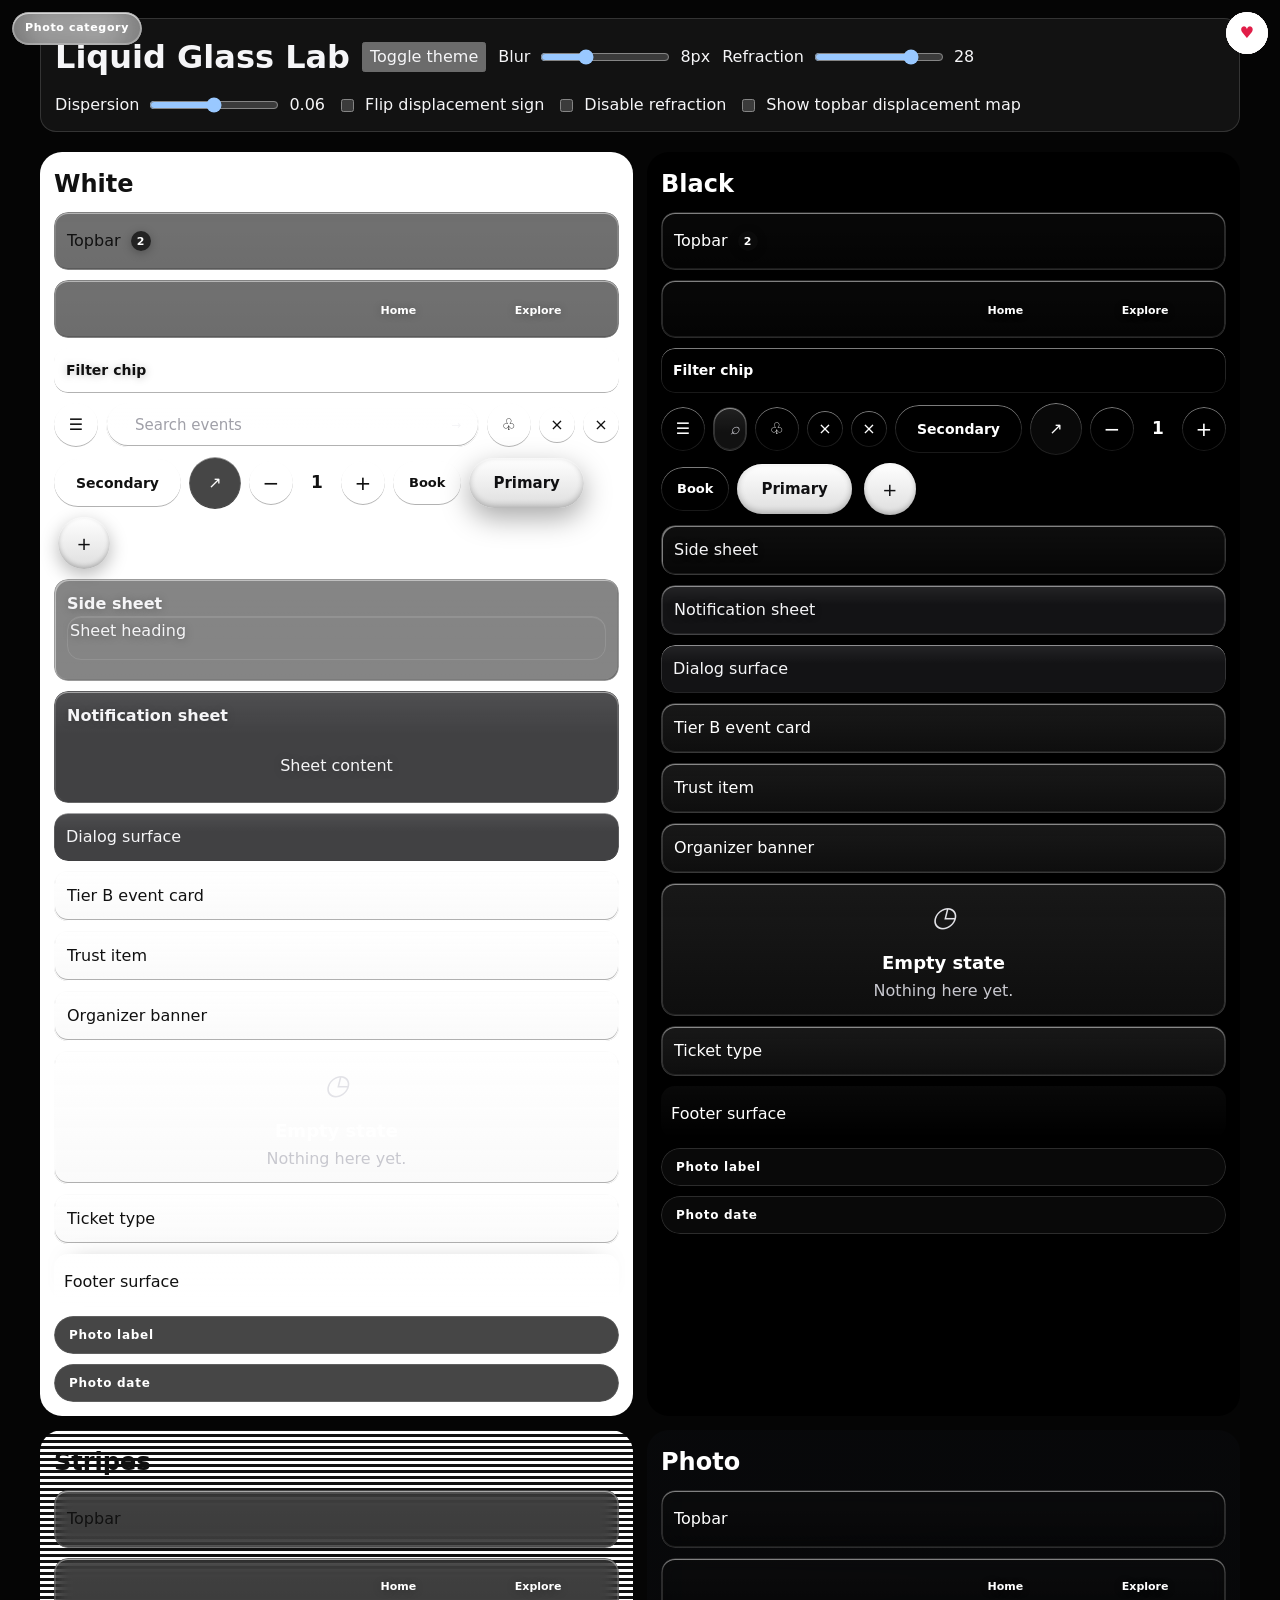
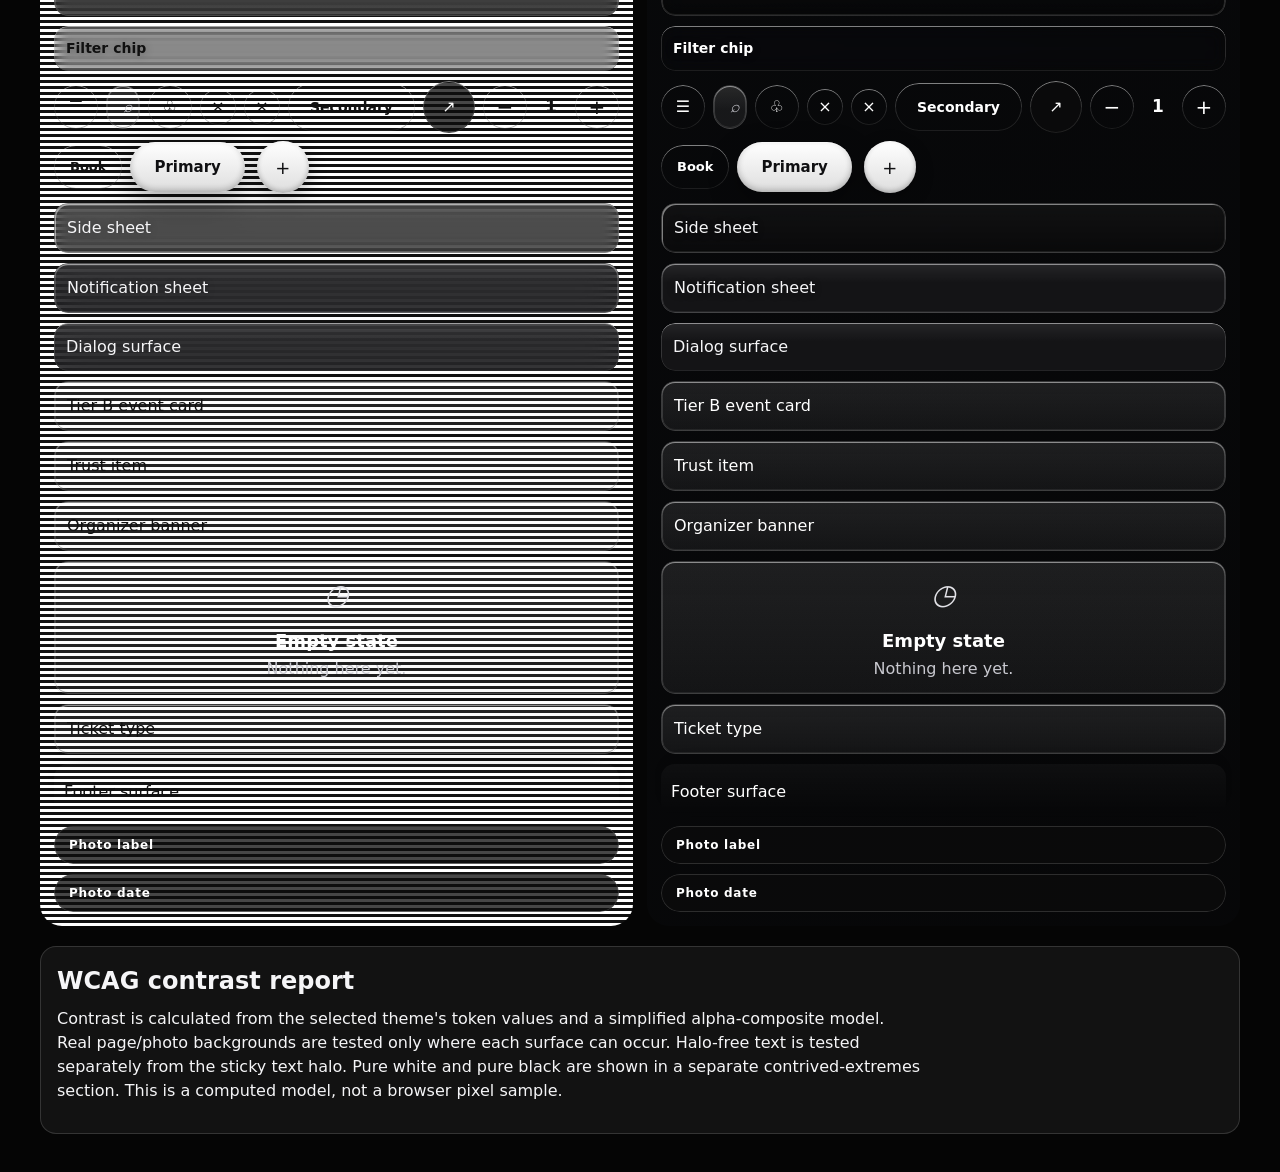
<file: glass-lab.html>
<!doctype html>
<html lang="en">
<head>
<meta charset="utf-8"><meta name="viewport" content="width=device-width,initial-scale=1">
<meta name="theme-color" content="#050505" id="themeColorMeta"><meta name="color-scheme" content="dark" id="colorSchemeMeta">
<title>Liquid Glass Lab</title>
<link rel="stylesheet" href="styles.css"><link rel="stylesheet" href="liquid-glass.css">
<style>
body{padding:18px}.lab-tools,.grid,.report-wrap,.map-wrap{max-width:1200px;margin:0 auto 20px}.lab-tools{display:flex;gap:12px;align-items:center;flex-wrap:wrap;padding:14px;border:1px solid var(--hairline);border-radius:16px;background:var(--glass-fill-b)}.lab-tools label{display:flex;gap:8px;align-items:center}.lab-tools input[type=range]{width:130px}.grid{display:grid;grid-template-columns:repeat(2,minmax(0,1fr));gap:14px}.backdrop{min-width:0;min-height:650px;padding:14px;border-radius:22px;display:flex;flex-direction:column;gap:10px;overflow:hidden}.white{background:#fff;color:#111}.black{background:#000;color:#fff}.stripes{background:repeating-linear-gradient(0deg,#fff 0 3px,#111 3px 6px);color:#111}.photo{background-image:linear-gradient(135deg,rgba(20,24,34,.18),rgba(20,24,34,.1)),url('https://images.unsplash.com/photo-1519608487953-e999c86e7455?auto=format&fit=crop&w=1100&q=85');background-position:center;background-size:cover;color:#fff}.sample{padding:12px;border-radius:14px}.row{display:flex;gap:8px;flex-wrap:wrap;align-items:center}.backdrop .topbar,.backdrop .mobile-nav{position:relative;inset:auto;top:auto;bottom:auto;left:auto;right:auto;margin:0;width:100%;height:auto;min-height:58px;z-index:1}.backdrop .mobile-nav{display:flex}.backdrop .side-menu,.backdrop .notification-panel{position:relative;inset:auto;display:block;visibility:visible;opacity:1;transform:none;width:100%;height:auto;max-height:none;z-index:1}.backdrop .glass-dialog{display:block;position:relative;inset:auto;width:100%;max-width:none;max-height:none;margin:0}.backdrop .site-footer{margin:0;padding:16px 10px 12px;min-height:50px}.backdrop .event-card,.backdrop .trust-item,.backdrop .organizer-banner,.backdrop .empty-state,.backdrop .ticket-type{padding:12px}.backdrop .search-box{height:44px}.backdrop .notification-count{position:static}.backdrop .mobile-nav:not(.has-lens) .nav-lens{display:block;opacity:.65;left:8px;top:6px;width:calc(50% - 10px);height:calc(100% - 12px)}.backdrop .mobile-nav:not(.has-lens) .mobile-nav-link.active{background:transparent;box-shadow:none}.backdrop .side-menu-heading,.backdrop .notification-panel-heading,.backdrop .notification-panel-content,.backdrop .dialog-content,.backdrop .message-dialog-inner,.backdrop .event-card-content,.backdrop .footer-inner{background:transparent}.backdrop .event-image-wrap,.backdrop .featured-event,.backdrop .dialog-image{min-height:42px}.sample-title{font-size:.7rem;text-transform:uppercase;letter-spacing:.08em;opacity:.8}.report-wrap,.map-wrap{padding:16px;border:1px solid var(--hairline);border-radius:16px;background:var(--glass-fill-b)}.report-wrap p{margin:8px 0 14px;max-width:85ch}.report-table-wrap{overflow:auto;max-height:680px}.table{width:100%;border-collapse:collapse;font-size:12px}.table td,.table th{border:1px solid #888;padding:7px;text-align:left;white-space:nowrap}.table th{background:#222;color:#fff}.pass{color:#16834b;font-weight:700}.fail{color:#d22;font-weight:700}.report-summary{margin:10px 0;font-weight:700}.map-wrap[hidden]{display:none}.map-preview{display:block;max-width:100%;height:auto;image-rendering:pixelated;border:1px solid var(--hairline);background:repeating-conic-gradient(#ddd 0 25%,#888 0 50%) 0/12px 12px}.muted{color:var(--text-muted)}@media(max-width:650px){.grid{grid-template-columns:1fr}.backdrop{min-height:0}.lab-tools{align-items:flex-start;flex-direction:column}}@media(prefers-reduced-motion:reduce){.ambient{animation:none}}
</style>
<script src="liquid-glass.js" defer></script>
</head>
<body>
<header class="lab-tools"><h1>Liquid Glass Lab</h1>
<button id="theme" type="button">Toggle theme</button>
<label>Blur <input id="blur" type="range" min="0" max="24" step="1" value="8"><output id="blurValue">8px</output></label>
<label>Refraction <input id="refraction" type="range" min="0" max="36" step="1" value="28"><output id="refractionValue">28</output></label>
<label>Dispersion <input id="disp" type="range" min="0" max=".12" step=".005" value=".06"><output id="dispValue">0.06</output></label>
<label><input id="flip" type="checkbox"> Flip displacement sign</label>
<label><input id="off" type="checkbox"> Disable refraction</label>
<label><input id="showMap" type="checkbox"> Show topbar displacement map</label>
</header>
<section class="map-wrap" id="mapWrap" hidden><h2>Topbar displacement map</h2><p class="muted">R and G encode the horizontal and vertical displacement direction. Neutral interior pixels are (128,128).</p><img class="map-preview" id="mapPreview" alt="Generated topbar displacement map"></section>
<main class="grid">
<section class="backdrop white" data-backdrop="white"><h2>White</h2>
<div class="topbar sample">Topbar <span class="notification-count">2</span></div><nav class="mobile-nav sample" aria-label="Sample dock"><span class="nav-lens" aria-hidden="true"></span><button class="mobile-nav-link active" type="button"><i class="fa-solid fa-house"></i><span>Home</span></button><button class="mobile-nav-link" type="button"><i class="fa-regular fa-compass"></i><span>Explore</span></button></nav>
<div class="filter-chip sample">Filter chip</div><div class="toast sample">Toast message</div><div class="row"><button class="menu-button" type="button" aria-label="Menu">☰</button><form class="search-box"><i class="fa-solid fa-magnifying-glass"></i><input aria-label="Search" placeholder="Search events"><button type="button" aria-label="Submit search">→</button></form><button class="icon-button" type="button" aria-label="Notifications">♧</button><button class="menu-close" type="button" aria-label="Close">×</button><button class="notification-close" type="button" aria-label="Close notifications">×</button></div>
<div class="row"><button class="secondary-button" type="button">Secondary</button><button class="round-arrow" type="button" aria-label="Open">↗</button><div class="quantity-control"><button type="button">−</button><output>1</output><button type="button">+</button></div><button class="card-book" type="button">Book</button><button class="primary-button" type="button">Primary</button><button class="mobile-add" type="button" aria-label="Add">+</button><button class="save-event saved" type="button" aria-label="Saved">♥</button></div>
<aside class="side-menu sample"><strong>Side sheet</strong><div class="side-menu-heading">Sheet heading</div></aside><aside class="notification-panel sample"><strong>Notification sheet</strong><div class="notification-panel-content">Sheet content</div></aside><div class="glass-dialog sample">Dialog surface</div>
<article class="event-card sample">Tier B event card</article><div class="trust-item sample">Trust item</div><div class="organizer-banner sample">Organizer banner</div><div class="empty-state sample"><i>◷</i><h3>Empty state</h3><p>Nothing here yet.</p></div><div class="ticket-type sample">Ticket type</div><footer class="site-footer sample">Footer surface</footer>
<div class="featured-label">Photo label</div><div class="featured-date">Photo date</div><div class="event-category">Photo category</div>
</section>
<section class="backdrop black" data-backdrop="black"><h2>Black</h2>
<div class="topbar sample">Topbar <span class="notification-count">2</span></div><nav class="mobile-nav sample" aria-label="Sample dock"><span class="nav-lens" aria-hidden="true"></span><button class="mobile-nav-link active" type="button"><i class="fa-solid fa-house"></i><span>Home</span></button><button class="mobile-nav-link" type="button"><i class="fa-regular fa-compass"></i><span>Explore</span></button></nav><div class="filter-chip sample">Filter chip</div><div class="toast sample">Toast message</div>
<div class="row"><button class="menu-button" type="button" aria-label="Menu">☰</button><form class="search-box"><i>⌕</i><input aria-label="Search" placeholder="Search events"><button type="button">→</button></form><button class="icon-button" type="button" aria-label="Notifications">♧</button><button class="menu-close" type="button">×</button><button class="notification-close" type="button">×</button><button class="secondary-button" type="button">Secondary</button><button class="round-arrow" type="button">↗</button><div class="quantity-control"><button type="button">−</button><output>1</output><button type="button">+</button></div><button class="card-book" type="button">Book</button><button class="primary-button" type="button">Primary</button><button class="mobile-add" type="button">+</button><button class="save-event saved" type="button">♥</button></div>
<aside class="side-menu sample">Side sheet</aside><aside class="notification-panel sample">Notification sheet</aside><div class="glass-dialog sample">Dialog surface</div><article class="event-card sample">Tier B event card</article><div class="trust-item sample">Trust item</div><div class="organizer-banner sample">Organizer banner</div><div class="empty-state sample"><i>◷</i><h3>Empty state</h3><p>Nothing here yet.</p></div><div class="ticket-type sample">Ticket type</div><footer class="site-footer sample">Footer surface</footer><div class="featured-label">Photo label</div><div class="featured-date">Photo date</div><div class="event-category">Photo category</div>
</section>
<section class="backdrop stripes" data-backdrop="stripes"><h2>Stripes</h2>
<div class="topbar sample">Topbar</div><nav class="mobile-nav sample"><span class="nav-lens" aria-hidden="true"></span><button class="mobile-nav-link active" type="button">Home</button><button class="mobile-nav-link" type="button">Explore</button></nav><div class="filter-chip sample">Filter chip</div><div class="toast sample">Toast message</div>
<div class="row"><button class="menu-button" type="button">☰</button><form class="search-box"><i>⌕</i><input aria-label="Search" placeholder="Search events"><button type="button">→</button></form><button class="icon-button" type="button">♧</button><button class="menu-close" type="button">×</button><button class="notification-close" type="button">×</button><button class="secondary-button" type="button">Secondary</button><button class="round-arrow" type="button">↗</button><div class="quantity-control"><button type="button">−</button><output>1</output><button type="button">+</button></div><button class="card-book" type="button">Book</button><button class="primary-button" type="button">Primary</button><button class="mobile-add" type="button">+</button><button class="save-event saved" type="button">♥</button></div>
<aside class="side-menu sample">Side sheet</aside><aside class="notification-panel sample">Notification sheet</aside><div class="glass-dialog sample">Dialog surface</div><article class="event-card sample">Tier B event card</article><div class="trust-item sample">Trust item</div><div class="organizer-banner sample">Organizer banner</div><div class="empty-state sample"><i>◷</i><h3>Empty state</h3><p>Nothing here yet.</p></div><div class="ticket-type sample">Ticket type</div><footer class="site-footer sample">Footer surface</footer><div class="featured-label">Photo label</div><div class="featured-date">Photo date</div><div class="event-category">Photo category</div>
</section>
<section class="backdrop photo" data-backdrop="photo"><h2>Photo</h2>
<div class="topbar sample">Topbar</div><nav class="mobile-nav sample"><span class="nav-lens" aria-hidden="true"></span><button class="mobile-nav-link active" type="button">Home</button><button class="mobile-nav-link" type="button">Explore</button></nav><div class="filter-chip sample">Filter chip</div><div class="toast sample">Toast message</div>
<div class="row"><button class="menu-button" type="button">☰</button><form class="search-box"><i>⌕</i><input aria-label="Search" placeholder="Search events"><button type="button">→</button></form><button class="icon-button" type="button">♧</button><button class="menu-close" type="button">×</button><button class="notification-close" type="button">×</button><button class="secondary-button" type="button">Secondary</button><button class="round-arrow" type="button">↗</button><div class="quantity-control"><button type="button">−</button><output>1</output><button type="button">+</button></div><button class="card-book" type="button">Book</button><button class="primary-button" type="button">Primary</button><button class="mobile-add" type="button">+</button><button class="save-event saved" type="button">♥</button></div>
<aside class="side-menu sample">Side sheet</aside><aside class="notification-panel sample">Notification sheet</aside><div class="glass-dialog sample">Dialog surface</div><article class="event-card sample">Tier B event card</article><div class="trust-item sample">Trust item</div><div class="organizer-banner sample">Organizer banner</div><div class="empty-state sample"><i>◷</i><h3>Empty state</h3><p>Nothing here yet.</p></div><div class="ticket-type sample">Ticket type</div><footer class="site-footer sample">Footer surface</footer><div class="featured-label">Photo label</div><div class="featured-date">Photo date</div><div class="event-category">Photo category</div>
</section>
</main>
<section class="report-wrap"><h2>WCAG contrast report</h2><p>Contrast is calculated from the selected theme's token values and a simplified alpha-composite model. Real page/photo backgrounds are tested only where each surface can occur. Halo-free text is tested separately from the sticky text halo. Pure white and pure black are shown in a separate contrived-extremes section. This is a computed model, not a browser pixel sample.</p><div id="report" aria-live="polite"></div></section>
<script>
(()=>{'use strict';
const root=document.documentElement,themeButton=document.querySelector('#theme');
const general=['--text','--text-muted','--text-quiet','--text-soft','--text-strong'];
const pageSamples={
dark:[['page base','#050505'],['ambient blue-grey','#20242c'],['ambient pale glow','#252525'],['ambient mid-grey','#17191d']],
light:[['page base','#eceef2'],['pale blue-grey','#cdd4e5'],['pale warm','#ece7e1'],['mid-grey','#d9dade'],['deepest ambient','#d5d7dd']]
};
const photos=[['photo dark sample','#20242c'],['photo bright sample','#e8c18b']];
const surfaces=[
{name:'Header',selector:'.topbar',fill:'--glass-fill-a',floor:true,backs:'sticky',tokens:general},
{name:'Category chip',selector:'.filter-chip',fill:'--glass-fill-a',floor:true,backs:'sticky',tokens:general},
{name:'Dock',selector:'.mobile-nav',fill:'--glass-fill-a',floor:true,backs:'sticky',tokens:general},
{name:'Toast',selector:'.toast',fill:'--glass-fill-a',backs:'page',tokens:general},
{name:'Side sheet',selector:'.side-menu',fill:'--glass-fill-sheet',backs:'page',tokens:general},
{name:'Notification sheet',selector:'.notification-panel',fill:'--glass-fill-sheet',backs:'page',tokens:general},
{name:'Dialog',selector:'.glass-dialog',fill:'--glass-fill-sheet',backs:'page',tokens:general},
{name:'Event card',selector:'.event-card',fill:'--glass-fill-b',backs:'page',tokens:general},
{name:'Trust item',selector:'.trust-item',fill:'--glass-fill-b',backs:'page',tokens:general},
{name:'Organizer banner',selector:'.organizer-banner',fill:'--glass-fill-b',backs:'page',tokens:general},
{name:'Empty state',selector:'.empty-state',fill:'--glass-fill-b',backs:'page',tokens:general},
{name:'Ticket type',selector:'.ticket-type',fill:'--glass-fill-b',backs:'page',tokens:general},
{name:'Footer',selector:'.site-footer',fill:'--glass-fill-b',backs:'page',tokens:general},
{name:'Image label',selector:'.featured-label',fill:'--badge-bg',badge:true,backs:'photo',tokens:['--badge-ink']},
{name:'Image date',selector:'.featured-date',fill:'--badge-bg',badge:true,backs:'photo',tokens:['--badge-ink']},
{name:'Image category',selector:'.event-category',fill:'--badge-bg',badge:true,backs:'photo',tokens:['--badge-ink']},
{name:'Saved heart',selector:'.save-event.saved',fill:'--saved-bg',backs:'photo',tokens:['--saved-ink']},
{name:'Search field text',selector:'.search-box',fill:'--glass-fill-c',backs:'page',tokens:['--text','--text-muted','--text-quiet']},
{name:'Search submit',selector:'.search-box button',fill:'--glass-fill-b',backs:'page',tokens:['--control-ink']},
{name:'Menu control',selector:'.menu-button',fill:'--glass-fill-c',backs:'page',tokens:['--text','--text-strong']},
{name:'Icon control',selector:'.icon-button',fill:'--glass-fill-c',backs:'page',tokens:['--text','--text-strong']},
{name:'Close control',selector:'.menu-close',fill:'--glass-fill-c',backs:'page',tokens:['--text','--text-strong']},
{name:'Notification close',selector:'.notification-close',fill:'--glass-fill-c',backs:'page',tokens:['--text','--text-strong']},
{name:'Secondary button',selector:'.secondary-button',fill:'--glass-fill-c',backs:'page',tokens:['--text','--text-strong']},
{name:'Round arrow',selector:'.round-arrow',fill:'--badge-bg',badge:true,backs:'photo',tokens:['--badge-ink']},
{name:'Quantity control',selector:'.quantity-control button',fill:'--glass-fill-c',backs:'page',tokens:['--text','--text-strong']},
{name:'Card action',selector:'.card-book',fill:'--glass-fill-c',backs:'page',tokens:['--text','--text-strong']},
{name:'Dock lens',selector:'.nav-lens',fill:'--glass-fill-c',backs:'page',tokens:['--text','--text-strong']},
{name:'Primary button',selector:'.primary-button',button:true,backs:'page',tokens:['--btn-primary-ink']},
{name:'Mobile add',selector:'.mobile-add',button:true,backs:'page',tokens:['--btn-primary-ink']},
{name:'Hero gradient start',selector:'.hero h1 span',gradient:'--text-grad-start',backs:'page',tokens:['--text-grad-start']},
{name:'Hero gradient end',selector:'.hero h1 span',gradient:'--text-grad-end',backs:'page',tokens:['--text-grad-end']}
];
function parse(v){const m=v.match(/rgba?\(([^)]+)\)/i);if(m){const a=m[1].split(/[\s,\/]+/).filter(Boolean).map(Number);return[a[0],a[1],a[2],a[3]??1]}const h=v.trim().replace('#','');if(h.length===3)return h.split('').map(x=>parseInt(x+x,16)).concat(1);if(h.length===6)return[parseInt(h.slice(0,2),16),parseInt(h.slice(2,4),16),parseInt(h.slice(4,6),16),1];return[0,0,0,1]}
function over(front,back){return[0,1,2].map(i=>front[i]*front[3]+back[i]*(1-front[3])).concat(1)}
function lum(c){const v=c.slice(0,3).map(x=>{x/=255;return x<=.04045?x/12.92:Math.pow((x+.055)/1.055,2.4)});return .2126*v[0]+.7152*v[1]+.0722*v[2]}
function contrast(a,b){const x=lum(a),y=lum(b);return(Math.max(x,y)+.05)/(Math.min(x,y)+.05)}
function variable(name){return getComputedStyle(root).getPropertyValue(name).trim()}
function surfaceVariable(surface,token){const el=document.querySelector(surface.selector);return el?getComputedStyle(el).getPropertyValue(token).trim():variable(token)}
function cell(row,value,tag='td',cls=''){const el=document.createElement(tag);el.textContent=value;if(cls)el.className=cls;row.append(el)}
function rgb(c){return'('+c.slice(0,3).map(x=>Math.round(x)).join(', ')+')'}
function pageBase(){return parse(variable('--page-bg'))}
function pageBackdropSamples(theme){return pageSamples[theme].map(([name,color])=>({name,color:parse(color)}))}
function fillFor(surface,theme){if(surface.button){return(theme==='light'?['#292929','#111111']:['#ffffff','#dedede']).map(parse)}if(surface.gradient)return[parse(variable(surface.gradient))];return[parse(variable(surface.fill))]}
function report(){
const hadTheme=root.hasAttribute('data-theme'),oldTheme=root.getAttribute('data-theme'),hadPreference=root.hasAttribute('data-theme-preference'),oldPreference=root.getAttribute('data-theme-preference'),host=document.querySelector('#report'),rows=[],extremes=[];let failures=0,lowest=Infinity;
for(const theme of ['dark','light']){
root.dataset.theme=theme;
for(const surface of surfaces){
if(!document.querySelector(surface.selector))continue;
const bases=surface.backs==='sticky'?[...pageBackdropSamples(theme),...photos.map(([name,color])=>({name,color:parse(color)}))]:surface.backs==='photo'?photos:pageBackdropSamples(theme);
for(const base of bases){
const fills=fillFor(surface,theme);
for(let fi=0;fi<fills.length;fi++){
const fill=fills[fi],floor=surface.floor?parse(variable('--glass-floor')):[0,0,0,0];
const composite=surface.gradient?base.color:surface.badge?over(fill,base.color):surface.floor?over(floor,over(fill,base.color)):over(fill,base.color);
for(const token of surface.tokens){
const fg=parse(surfaceVariable(surface,token)),ratio=contrast(fg,composite),threshold=token==='--text-grad-start'||token==='--text-grad-end'||token==='--saved-ink'?3:4.5,pass=ratio>=threshold;
if(!pass)failures++;lowest=Math.min(lowest,ratio)
rows.push([theme,surface.name,base.name,token,ratio.toFixed(2)+':1',rgb(composite),surface.floor?surfaceVariable(surface,'--text-halo')+' (decorative; not credited)':'none',pass?'PASS':'FAIL',pass?'pass':'fail']);
if(surface.floor){const scrolled=over(parse(variable('--glass-floor-scrolled')),over(fill,base.color)),scrolledRatio=contrast(fg,scrolled),scrolledPass=scrolledRatio>=threshold;if(!scrolledPass)failures++;lowest=Math.min(lowest,scrolledRatio);rows.push([theme,surface.name,base.name+' · scrolled floor',token,scrolledRatio.toFixed(2)+':1',rgb(scrolled),surfaceVariable(surface,'--text-halo')+' (decorative; not credited)',scrolledPass?'PASS':'FAIL',scrolledPass?'pass':'fail'])}
}
}
}
}
const extBase=[['contrived pure white',[255,255,255,1]],['contrived pure black',[0,0,0,1]]];
for(const [name,color] of extBase){for(const surface of surfaces){if(!document.querySelector(surface.selector))continue;const fills=fillFor(surface,theme);const fill=fills[0];const composite=surface.gradient?color:surface.badge?over(fill,color):surface.floor?over(parse(variable('--glass-floor')),over(fill,color)):over(fill,color);const token=surface.tokens[0];extremes.push([theme,surface.name,name,token,contrast(parse(variable(token)),composite).toFixed(2)+':1',rgb(composite)])}}
}
if(hadTheme)root.setAttribute('data-theme',oldTheme);else root.removeAttribute('data-theme');if(hadPreference)root.setAttribute('data-theme-preference',oldPreference);else root.removeAttribute('data-theme-preference');host.replaceChildren();
const summary=document.createElement('p');summary.className='report-summary';summary.textContent='Computed realistic combinations below their target: '+failures+' · Lowest reported halo-free ratio: '+(Number.isFinite(lowest)?lowest.toFixed(2):'—')+':1. Text-shadow halos are listed but never credited toward WCAG contrast. Page samples are modeled ambient regions; photo samples are representative dark and bright values, not measured photo pixels.';host.append(summary);
function table(title,records,heads){const h=document.createElement('h3');h.textContent=title;host.append(h);const wrap=document.createElement('div');wrap.className='report-table-wrap';const t=document.createElement('table');t.className='table';const thead=document.createElement('thead'),hr=document.createElement('tr');heads.forEach(x=>cell(hr,x,'th'));thead.append(hr);t.append(thead);const body=document.createElement('tbody');records.forEach(values=>{const tr=document.createElement('tr');values.forEach((v,i)=>cell(tr,v,'td',i===7?values[8]||'': ''));body.append(tr)});t.append(body);wrap.append(t);host.append(wrap)}
table('Realistic backdrops — final composite and halo-free text',rows,['Theme','Surface','Backdrop sample','Text token','Contrast','Final composite RGB','Halo treatment','Result','Status']);
table('Contrived extremes — not realistic page conditions',extremes,['Theme','Surface','Extreme backdrop','Text token','Contrast','Final composite RGB']);
}
themeButton.addEventListener('click',()=>{root.dataset.theme=root.dataset.theme==='light'?'dark':'light';root.dataset.themePreference=root.dataset.theme;document.querySelector('#themeColorMeta').content=root.dataset.theme==='light'?'#eceef2':'#050505';document.querySelector('#colorSchemeMeta').content=root.dataset.theme;report()});
const refraction=document.querySelector('#refraction'),disp=document.querySelector('#disp'),off=document.querySelector('#off'),flip=document.querySelector('#flip');
function updateRefraction(){root.style.setProperty('--lg-refraction',off.checked?'0':refraction.value);document.querySelector('#refractionValue').value=refraction.value;window.dispatchEvent(new Event('lg:refraction-update'))}
refraction.addEventListener('input',()=>{document.querySelector('#refractionValue').value=refraction.value;if(!off.checked)root.style.setProperty('--lg-refraction',refraction.value);window.dispatchEvent(new Event('lg:refraction-update'))});
disp.addEventListener('input',()=>{root.style.setProperty('--lg-dispersion',disp.value);document.querySelector('#dispValue').value=disp.value;window.dispatchEvent(new Event('lg:refraction-update'))});
const blur=document.querySelector('#blur');blur.addEventListener('input',()=>{root.style.setProperty('--blur-a',blur.value+'px');root.style.setProperty('--blur-sheet',Math.min(24,Math.max(14,Number(blur.value)))+'px');document.querySelector('#blurValue').value=blur.value+'px'});
off.addEventListener('change',updateRefraction);flip.addEventListener('change',()=>{root.style.setProperty('--lg-flip',flip.checked?'-1':'1');window.dispatchEvent(new Event('lg:refraction-update'))});
const mapWrap=document.querySelector('#mapWrap'),mapPreview=document.querySelector('#mapPreview'),showMap=document.querySelector('#showMap');
function syncMap(){const topbar=document.querySelector('.backdrop .topbar'),uri=topbar?.dataset.lgMap;if(uri&&showMap.checked){mapPreview.src=uri;mapWrap.hidden=false}else if(!showMap.checked)mapWrap.hidden=true}
showMap.addEventListener('change',syncMap);new MutationObserver(syncMap).observe(document.body,{subtree:true,attributes:true,attributeFilter:['data-lg-map']});
root.style.setProperty('--lg-refraction',refraction.value);root.style.setProperty('--lg-dispersion',disp.value);root.style.setProperty('--lg-flip','1');report();
})();
</script>
</body></html>
</file>
<file: styles.css>
/* =========================================================
   Events & Tickets: layout + components
   The glass MATERIAL (blur, rims, highlights) lives in liquid-glass.css.
   This file only handles structure, type, spacing and responsiveness.
   ========================================================= */

/* ---------- Layout tokens ---------- */
:root{
  --ink:var(--text); --muted:var(--text-muted); --quiet:var(--text-quiet);
  --content:1200px;
  --gutter:clamp(14px,4vw,32px);
  --safe-top:env(safe-area-inset-top,0px);
  --safe-bottom:env(safe-area-inset-bottom,0px);
  --bar-top:calc(10px + var(--safe-top));
  --bar-h:clamp(58px,8vw,68px);
  --dock-h:68px;
  --r-xl:30px; --r-lg:24px; --r-md:18px;
  --ease:cubic-bezier(.22,1,.36,1);
  --spring:cubic-bezier(.34,1.56,.64,1);
  --font-body:'DM Sans',system-ui,-apple-system,'Segoe UI',Roboto,sans-serif;
  --font-head:'Manrope','DM Sans',system-ui,-apple-system,'Segoe UI',sans-serif;
}
@media (min-width:1500px){:root{--content:1320px}}

/* ---------- Base ---------- */
*,*::before,*::after{box-sizing:border-box}
html{scroll-behavior:smooth;scroll-padding-top:calc(var(--bar-top) + var(--bar-h) + 76px);-webkit-text-size-adjust:100%}
body{margin:0;min-height:100vh;min-height:100dvh;overflow-x:hidden;background:var(--page-bg);color:var(--ink);font-family:var(--font-body);font-size:1rem;line-height:1.5;-webkit-font-smoothing:antialiased;text-rendering:optimizeLegibility}
button,a,input{font:inherit;color:inherit}
button{cursor:pointer;-webkit-tap-highlight-color:transparent;touch-action:manipulation}
a{text-decoration:none}
h1,h2,h3,p{margin:0}
img{max-width:100%}
button:disabled{opacity:.4;cursor:not-allowed}
:focus-visible{outline:2px solid var(--focus-ring);outline-offset:3px}
.hidden{display:none}

/* Everything that wears the glass material needs to be a positioned box
   (the rim and highlight are pseudo-elements). Specific rules below
   override this with sticky/fixed/absolute where needed. */
.topbar,.mobile-nav,.filter-chip,.side-menu,.notification-panel,.glass-dialog,.toast,
.event-card,.trust-item,.organizer-banner,.empty-state,.ticket-type,
.search-box,.menu-button,.icon-button,.menu-close,.notification-close,
.secondary-button,.round-arrow,.quantity-control button,.card-book{position:relative}

/* ---------- Ambient light (what the glass refracts) ---------- */
.ambient{position:fixed;inset:0;z-index:-1;overflow:hidden;pointer-events:none}


/* ---------- Header ---------- */
.topbar{position:sticky;top:var(--bar-top);z-index:40;width:min(var(--content),calc(100% - var(--gutter)*2));height:var(--bar-h);margin:var(--bar-top) auto 0;padding:0 10px;display:flex;align-items:center;gap:10px;border-radius:999px}
.menu-button,.icon-button{width:44px;height:44px;flex:0 0 44px;display:grid;place-items:center;border:0;border-radius:50%;background:transparent;padding:0}
.menu-lines{display:flex;flex-direction:column;gap:5px;width:18px}
.menu-lines i{display:block;height:2px;border-radius:2px;background:currentColor}
.menu-lines i:nth-child(2){width:13px}.menu-lines i:nth-child(3){width:16px}
.search-box{flex:1;min-width:0;max-width:640px;height:44px;margin-inline:auto;padding:0 5px 0 16px;display:flex;align-items:center;gap:10px;border-radius:999px;color:var(--muted)}
.search-icon{font-size:.8125rem}
.search-box input{flex:1;min-width:0;width:100%;border:0;outline:0;background:transparent;color:var(--ink);font-size:.9375rem}
.search-box input::placeholder{color:var(--text-quiet);opacity:1}
.search-box input::-webkit-search-cancel-button{cursor:pointer}
.search-box:focus-within{outline:2px solid var(--rim-mid);outline-offset:2px}
.search-box kbd{padding:2px 8px;border:1px solid var(--rim-mid);border-radius:7px;color:var(--text-muted);font:.75rem var(--font-body)}
.search-box button{width:34px;height:34px;flex:0 0 34px;display:grid;place-items:center;border:0;border-radius:50%;background:var(--glass-fill-b);color:var(--control-ink);font-size:.75rem}
.top-actions{display:flex;align-items:center;gap:6px}
.notification-count{position:absolute;top:-2px;right:-2px;min-width:20px;height:20px;padding:0 6px;display:inline-flex;align-items:center;justify-content:center;border-radius:999px;background:var(--badge-bg);color:var(--badge-ink);font-size:.6875rem;font-weight:800;line-height:1;font-variant-numeric:tabular-nums;box-shadow:0 2px 10px var(--shadow-contact);pointer-events:none}
.notification-count:is(:empty){display:none}

/* ---------- Category chips (sticky, scrolls sideways when tight) ---------- */
.category-strip{position:sticky;top:calc(var(--bar-top) + var(--bar-h) + 10px);z-index:39;width:min(var(--content),calc(100% - var(--gutter)*2));margin:10px auto 0;pointer-events:none}
.filter-row{pointer-events:auto;display:flex;gap:8px;width:fit-content;max-width:100%;margin-inline:auto;padding:6px 4px 12px;overflow-x:auto;scrollbar-width:none;overscroll-behavior-x:contain;-webkit-overflow-scrolling:touch}
.filter-row::-webkit-scrollbar{display:none}
.filter-chip{flex:0 0 auto;display:inline-flex;align-items:center;gap:8px;min-height:42px;padding:0 18px;border:0;border-radius:999px;background:transparent;font-size:.875rem;font-weight:600;white-space:nowrap}
.filter-chip i{font-size:.8125rem}

/* ---------- Side menu, notifications, scrim ---------- */
.side-menu,.notification-panel{position:fixed;z-index:52;top:calc(var(--bar-top) + var(--bar-h) + 10px);max-height:calc(100dvh - var(--bar-top) - var(--bar-h) - 24px - var(--safe-bottom));overflow:auto;overscroll-behavior:contain;padding:16px;border-radius:var(--r-xl);opacity:0;visibility:hidden;pointer-events:none;transform:translateY(-10px) scale(.94);transition:transform .5s var(--spring),opacity .25s ease,visibility .25s}
.side-menu{left:max(var(--gutter),calc((100% - var(--content))/2));width:min(340px,calc(100vw - var(--gutter)*2));transform-origin:top left}
.notification-panel{right:max(var(--gutter),calc((100% - var(--content))/2));width:min(360px,calc(100vw - var(--gutter)*2));transform-origin:top right}
.side-menu.open,.notification-panel.open{opacity:1;visibility:visible;pointer-events:auto;transform:none}
.side-menu-heading{display:flex;align-items:center;gap:12px;padding:2px 2px 16px;margin-bottom:8px;border-bottom:1px solid var(--hairline)}
.side-menu-heading>div{flex:1;display:flex;flex-direction:column;gap:2px;min-width:0}
.side-menu-heading strong{font-size:.9375rem}
.side-menu-heading small{color:var(--muted);font-size:.75rem}
.menu-heading-mark{width:42px;height:42px;display:grid;place-items:center;border-radius:14px;background:var(--hairline)}
.menu-close,.notification-close{width:36px;height:36px;flex:0 0 36px;display:grid;place-items:center;padding:0;border:0;border-radius:50%;background:transparent}
.menu-label{display:block;margin:14px 10px 6px;color:var(--quiet);font-size:.75rem;font-weight:700;letter-spacing:.08em}
.menu-label-spaced{margin-top:22px}
.side-menu>button:not(.menu-close){width:100%;min-height:48px;display:flex;align-items:center;gap:14px;padding:0 12px;border:0;border-radius:16px;background:transparent;text-align:left;font-size:.9375rem;transition:background .25s,transform .4s var(--spring)}
.side-menu>button:not(.menu-close)>i:first-child{width:20px;text-align:center;color:var(--text-soft)}
.side-menu>button:not(.menu-close):hover{background:var(--glass-fill-a)}
.side-menu>button:not(.menu-close):active{transform:scale(.97)}
.menu-bottom-note{margin-top:16px;padding:14px 10px 2px;border-top:1px solid var(--hairline);color:var(--quiet);font-size:.75rem}
.menu-scrim{position:fixed;inset:0;z-index:50;border:0;padding:0;background:var(--backdrop);-webkit-backdrop-filter:blur(5px);backdrop-filter:blur(5px);opacity:0;visibility:hidden;pointer-events:none;transition:opacity .3s,visibility .3s}
.menu-scrim.visible{opacity:1;visibility:visible;pointer-events:auto}
.notification-panel-heading{display:flex;align-items:center;justify-content:space-between;gap:10px;padding-bottom:14px;border-bottom:1px solid var(--hairline)}
.notification-panel-heading>div{display:flex;flex-direction:column;gap:6px}
.notification-panel-heading strong{font:700 1.125rem var(--font-head)}
.notification-panel-content{display:flex;align-items:center;flex-direction:column;gap:6px;padding:26px 8px 12px;text-align:center}
.notification-panel-icon{width:50px;height:50px;display:grid;place-items:center;border-radius:50%;background:var(--hairline);font-size:1.0625rem;margin-bottom:6px}
.notification-panel-content p{font-weight:700;font-size:.9375rem}
.notification-panel-content small{max-width:260px;color:var(--muted);font-size:.8125rem;line-height:1.6}
.eyebrow{display:inline-flex;align-items:center;gap:9px;color:var(--muted);font-size:.75rem;font-weight:700;letter-spacing:.12em}
.live-dot{width:7px;height:7px;flex:0 0 7px;border-radius:50%;background:var(--text-strong);box-shadow:0 0 0 4px var(--glass-fill-a),0 0 14px var(--rim-mid)}

/* ---------- Page ---------- */
.page-shell{width:min(var(--content),calc(100% - var(--gutter)*2));margin:0 auto;padding:clamp(16px,4vw,40px) 0 calc(var(--dock-h) + 64px + var(--safe-bottom))}
.hero{display:grid;grid-template-columns:minmax(0,1.05fr) minmax(0,.95fr);align-items:center;gap:clamp(28px,5vw,72px);padding:clamp(16px,4vw,48px) 0 clamp(32px,5vw,56px)}
.hero h1{margin:20px 0 18px;font:700 clamp(2.5rem,7.2vw,4.5rem)/1.04 var(--font-head);letter-spacing:-.045em;text-wrap:balance}
.hero h1 span{color:var(--text-soft)}
.hero-copy>p{max-width:30em;color:var(--muted);font-size:clamp(1rem,2.4vw,1.125rem);line-height:1.7}

.primary-button{position:relative;display:inline-flex;align-items:center;justify-content:center;gap:12px;min-height:50px;padding:0 24px;border:0;border-radius:999px;background:var(--btn-primary-bg);color:var(--btn-primary-ink);font-size:.9375rem;font-weight:700;box-shadow:inset 0 1px 0 var(--bevel-hi),inset 0 -2px 6px var(--glow-inner),0 10px 28px var(--shadow-ambient);transition:transform .45s var(--spring),box-shadow .3s}
.primary-button:hover{transform:translateY(-2px);box-shadow:inset 0 1px 0 var(--bevel-hi),inset 0 -2px 6px var(--glow-inner),0 16px 36px var(--shadow-ambient)}
.primary-button:active{transform:scale(.97)}
.primary-button i{font-size:.75rem}
.hero-button{margin-top:30px}
.secondary-button{display:inline-flex;align-items:center;justify-content:center;gap:10px;min-height:48px;padding:0 22px;border:0;border-radius:999px;background:transparent;font-size:.875rem;font-weight:700;white-space:nowrap}
.text-button{padding:12px 4px;border:0;background:transparent;color:var(--muted);font-size:.875rem;font-weight:600;white-space:nowrap;transition:color .2s}
.text-button:hover{color:var(--text-strong)}

/* Featured event */
.featured-event{position:relative;isolation:isolate;min-height:clamp(320px,50vw,440px);display:flex;flex-direction:column;justify-content:space-between;overflow:hidden;padding:clamp(14px,2.4vw,22px);border-radius:var(--r-xl);background:#111;box-shadow:0 30px 70px var(--shadow-ambient);transition:transform .6s var(--spring)}
.featured-event:hover{transform:translateY(-4px)}
.featured-image{position:absolute;inset:0;z-index:-2;background:url('https://images.unsplash.com/photo-1459749411175-04bf5292ceea?auto=format&fit=crop&w=1400&q=85') center/cover;transition:transform 1s var(--ease)}
.featured-event:hover .featured-image{transform:scale(1.05)}
.featured-event::before{content:"";position:absolute;inset:0;z-index:-1;background:linear-gradient(180deg,var(--backdrop),rgba(0,0,0,0) 38%,var(--scrim))}
.featured-glass{display:flex;align-items:center;justify-content:space-between;gap:10px;flex-wrap:wrap}
.featured-label,.featured-date{display:inline-flex;align-items:center;padding:9px 14px;border-radius:999px;color:#fff;font-size:.75rem;font-weight:700;letter-spacing:.06em}
.featured-bottom{display:flex;align-items:flex-end;justify-content:space-between;gap:14px;color:#fff}
.featured-location{margin-bottom:8px;color:#e0e0e6;font-size:.8125rem}
.featured-bottom h2{margin-bottom:6px;font:700 clamp(1.5rem,3.4vw,2rem)/1.15 var(--font-head);letter-spacing:-.03em}
.featured-bottom p:not(.featured-location){color:#e0e0e6;font-size:.875rem}
.round-arrow{width:52px;height:52px;flex:0 0 52px;display:grid;place-items:center;padding:0;border:0;border-radius:50%;background:var(--badge-bg);color:var(--badge-ink)}

/* Trust row */
.trust-row{display:grid;grid-template-columns:repeat(auto-fit,minmax(min(100%,250px),1fr));gap:12px;padding-bottom:clamp(40px,7vw,72px)}
.trust-item{display:flex;align-items:center;gap:14px;min-width:0;padding:16px 18px;border-radius:var(--r-md)}
.trust-icon{width:44px;height:44px;flex:0 0 44px;display:grid;place-items:center;border-radius:14px;background:var(--glass-fill-a)}
.trust-item>span:last-child{display:flex;flex-direction:column;gap:3px;min-width:0}
.trust-item strong{font-size:.9375rem}
.trust-item small{color:var(--muted);font-size:.8125rem;line-height:1.5}

/* Events */
.events-section{padding:clamp(8px,2vw,24px) 0 clamp(40px,6vw,64px)}
.section-heading{display:flex;align-items:flex-end;justify-content:space-between;gap:18px;margin-bottom:clamp(20px,3vw,32px)}
.section-heading h2{margin:12px 0 8px;font:700 clamp(1.75rem,4.6vw,2.5rem)/1.12 var(--font-head);letter-spacing:-.04em;text-wrap:balance}
.section-heading h2 span{color:var(--text-soft)}
.section-heading p{color:var(--muted);font-size:.9375rem}
.event-grid{display:grid;grid-template-columns:repeat(auto-fill,minmax(min(100%,300px),1fr));gap:clamp(14px,2vw,22px)}
.event-card{display:flex;flex-direction:column;min-width:0;overflow:hidden;border-radius:var(--r-lg);transition:transform .6s var(--spring),box-shadow .4s}
.event-card:hover{transform:translateY(-6px)}
.event-image-wrap{position:relative;aspect-ratio:16/10;overflow:hidden;background:#111}
.event-image-wrap::after{content:"";position:absolute;inset:45% 0 0;background:linear-gradient(180deg,transparent,var(--shadow-contact));pointer-events:none}
.event-image{width:100%;height:100%;display:block;object-fit:cover;transition:transform 1s var(--ease)}
.event-card:hover .event-image{transform:scale(1.06)}
.event-category{position:absolute;z-index:1;left:12px;top:12px;padding:7px 12px;border-radius:999px;color:var(--badge-ink);font-size:.6875rem;font-weight:700;letter-spacing:.06em;background:var(--hairline);-webkit-backdrop-filter:blur(14px) saturate(170%);backdrop-filter:blur(14px) saturate(170%);box-shadow:inset 0 1px 0 var(--rim-mid),inset 0 0 0 1px var(--hairline)}
.save-event{position:absolute;z-index:2;right:12px;top:12px;width:42px;height:42px;display:grid;place-items:center;padding:0;border:0;border-radius:50%;color:var(--badge-ink);background:var(--hairline);-webkit-backdrop-filter:blur(14px) saturate(170%);backdrop-filter:blur(14px) saturate(170%);box-shadow:inset 0 1px 0 var(--rim-mid),inset 0 0 0 1px var(--hairline);transition:transform .45s var(--spring),background .25s}
.save-event:hover{background:var(--rim-mid)}
.save-event:active{transform:scale(.88)}
.save-event.saved{background:var(--saved-bg);color:var(--saved-ink)}
.event-card-content{display:flex;flex-direction:column;flex:1;padding:18px 18px 16px}
.event-date{color:var(--text-soft);font-size:.75rem;font-weight:700;letter-spacing:.06em;text-transform:uppercase}
.event-card h3{margin:8px 0;font:700 1.1875rem/1.3 var(--font-head);letter-spacing:-.02em}
.event-location{display:flex;align-items:flex-start;gap:8px;margin-bottom:18px;color:var(--muted);font-size:.875rem}
.event-location i{margin-top:3px;font-size:.75rem}
.event-card-bottom{display:flex;align-items:center;justify-content:space-between;flex-wrap:wrap;gap:10px;margin-top:auto;padding-top:14px;border-top:1px solid var(--glass-fill-a)}
.event-price{font-size:1.0625rem;font-weight:800}
.event-price small{display:block;margin-bottom:2px;color:var(--quiet);font-size:.75rem;font-weight:500}
.card-book{display:inline-flex;align-items:center;gap:8px;min-height:44px;padding:0 16px;border:0;border-radius:999px;background:transparent;font-size:.8125rem;font-weight:700;white-space:nowrap}
.card-book i{font-size:.6875rem}
.empty-state{padding:56px 20px;border-radius:var(--r-lg);text-align:center;color:var(--muted)}
.empty-state>i{font-size:1.75rem;color:var(--text-soft)}
.empty-state h3{margin:14px 0 6px;color:var(--text-strong);font:700 1.125rem var(--font-head)}
.organizer-banner{display:flex;align-items:center;gap:22px;overflow:hidden;padding:clamp(18px,3vw,28px);border-radius:var(--r-xl)}
.organizer-banner>div:nth-child(2){flex:1;min-width:0}
.organizer-art{width:64px;height:64px;flex:0 0 64px;display:grid;place-items:center;border-radius:20px;background:var(--hairline);font-size:1.375rem}
.organizer-banner h2{margin:8px 0 6px;font:700 clamp(1.125rem,2.6vw,1.375rem) var(--font-head);letter-spacing:-.02em}
.organizer-banner p{max-width:34em;color:var(--muted);font-size:.9375rem;line-height:1.6}

/* ---------- Floating dock ---------- */
.mobile-nav{position:fixed;z-index:45;left:0;right:0;bottom:calc(14px + var(--safe-bottom));width:min(540px,calc(100% - 24px));height:var(--dock-h);margin-inline:auto;padding:8px;display:flex;align-items:center;gap:4px;border-radius:999px}
.mobile-nav-link{position:relative;z-index:1;flex:1;min-width:0;height:100%;display:flex;align-items:center;justify-content:center;flex-direction:column;gap:4px;border:0;border-radius:999px;background:transparent;color:var(--muted);font-size:.6875rem;font-weight:600;transition:color .3s,transform .45s var(--spring)}
.mobile-nav-link i{font-size:1.125rem}
.mobile-nav-link.active{color:var(--text-strong)}
.mobile-nav-link:active{transform:scale(.92)}
.mobile-add{position:relative;z-index:1;flex:0 0 52px;width:52px;height:52px;display:grid;place-items:center;margin:0 4px;padding:0;border:0;border-radius:50%;background:var(--btn-primary-bg);color:var(--btn-primary-ink);font-size:1.125rem;box-shadow:inset 0 1px 0 var(--bevel-hi),inset 0 -2px 5px var(--glow-inner),0 6px 18px var(--shadow-contact);transition:transform .45s var(--spring)}
.mobile-add:hover{transform:translateY(-2px) scale(1.04)}
.mobile-add:active{transform:scale(.9)}

/* ---------- Dialogs ---------- */
.glass-dialog{width:min(520px,calc(100% - 28px));max-width:none;max-height:min(92dvh,860px);margin:auto;padding:0;overflow:hidden;border:0;border-radius:var(--r-xl);color:var(--ink)}
.glass-dialog[open]{animation:dialogIn .5s var(--spring)}
@keyframes dialogIn{from{opacity:0;transform:translateY(18px) scale(.94)}to{opacity:1;transform:none}}
.glass-dialog::backdrop{background:var(--backdrop);-webkit-backdrop-filter:blur(10px);backdrop-filter:blur(10px)}
.ticket-dialog[open]{display:flex;flex-direction:column}
.message-dialog{width:min(420px,calc(100% - 28px));overflow:auto}
.dialog-close-form{position:absolute;z-index:5;right:14px;top:14px;margin:0}
.dialog-close{width:40px;height:40px;flex-basis:40px;background:var(--shadow-ambient)}
.dialog-image{flex:0 0 auto;height:clamp(140px,26vh,200px);background:#161618 center/cover}
.dialog-content{flex:1;min-height:0;overflow:auto;overscroll-behavior:contain;padding:clamp(18px,3vw,26px) clamp(18px,3vw,26px) calc(clamp(18px,3vw,26px) + var(--safe-bottom))}
.dialog-content h2{margin:10px 0 8px;font:700 clamp(1.5rem,4vw,1.75rem)/1.15 var(--font-head);letter-spacing:-.03em}
.dialog-meta{color:var(--muted);font-size:.875rem;line-height:1.6}
.dialog-description{margin:16px 0 18px;color:var(--text-muted);font-size:.9375rem;line-height:1.7}
.ticket-type{display:flex;align-items:center;justify-content:space-between;gap:12px;padding:16px;border-radius:var(--r-md)}
.ticket-type>div,.quantity-row>div:first-child{display:flex;flex-direction:column;gap:3px}
.ticket-type strong,.quantity-row strong{font-size:.9375rem}
.ticket-type span,.quantity-row span{color:var(--muted);font-size:.8125rem}
.quantity-row{display:flex;align-items:center;justify-content:space-between;gap:12px;padding:18px 0;border-bottom:1px solid var(--hairline)}
.quantity-control{display:flex;align-items:center;gap:14px}
.quantity-control button{width:44px;height:44px;display:grid;place-items:center;padding:0;border:0;border-radius:50%;background:transparent;font-size:1.25rem}
.quantity-control output{min-width:20px;text-align:center;font-size:1.0625rem;font-weight:800;font-variant-numeric:tabular-nums}
.checkout-total{display:flex;align-items:center;justify-content:space-between;padding:18px 0;font-size:.9375rem}
.checkout-total strong{font:800 1.5rem var(--font-head);letter-spacing:-.02em}
.checkout-button{width:100%}
.secure-note{margin-top:14px;text-align:center;color:var(--quiet);font-size:.8125rem}
.message-dialog-inner{padding:38px 26px 28px;text-align:center}
.message-icon{width:56px;height:56px;display:grid;place-items:center;margin:0 auto 16px;border-radius:20px;background:var(--hairline);font-size:1.25rem}
.message-dialog h2{margin:10px 0;font:700 1.375rem var(--font-head)}
.message-dialog p{margin-bottom:24px;color:var(--muted);font-size:.9375rem;line-height:1.7}

.toast{position:fixed;z-index:80;left:50%;bottom:calc(var(--dock-h) + 36px + var(--safe-bottom));max-width:calc(100% - 28px);padding:13px 20px;border-radius:999px;font-size:.875rem;text-align:center;opacity:0;pointer-events:none;transform:translate(-50%,14px) scale(.96);transition:opacity .25s,transform .5s var(--spring)}
.toast.visible{opacity:1;transform:translate(-50%,0)}

/* ---------- Responsive ---------- */
@media (max-width:900px){
  .hero{grid-template-columns:1fr}
  .featured-event{min-height:clamp(300px,62vw,420px)}
}
@media (max-width:680px){
  .search-box kbd{display:none}
  .search-box input{font-size:1rem}              /* 16px stops iOS zooming on focus */
  .section-heading{flex-direction:column;align-items:flex-start;gap:0}
  .section-heading .text-button{padding-left:0}
  .organizer-banner{flex-wrap:wrap;align-items:flex-start;gap:14px}
  .organizer-banner>div:nth-child(2){flex-basis:calc(100% - 80px)}
  .organizer-banner .secondary-button{width:100%}
  /* Sheets rise from the bottom on phones */
  .glass-dialog{width:100%;margin:auto auto 0;border-radius:var(--r-xl) var(--r-xl) 0 0;max-height:min(92dvh,100%)}
  .glass-dialog[open]{animation-name:sheetIn}
  .message-dialog{width:100%}
  .message-dialog-inner{padding-bottom:calc(28px + var(--safe-bottom))}
  .toast{white-space:normal}
}
@keyframes sheetIn{from{opacity:.4;transform:translateY(100%)}to{opacity:1;transform:none}}
@media (max-width:560px){
  /* Compact horizontal event cards */
  .event-grid{grid-template-columns:1fr;gap:12px}
  .event-card{flex-direction:row;border-radius:var(--r-md)}
  .event-image-wrap{flex:0 0 38%;aspect-ratio:auto;min-height:176px}
  .event-image{position:absolute;inset:0}
  .event-category{left:8px;top:8px;padding:5px 9px;font-size:.625rem}
  .save-event{right:8px;top:8px;width:38px;height:38px}
  .event-card-content{padding:14px 14px 12px}
  .event-card h3{font-size:1rem}
  .event-location{margin-bottom:12px;font-size:.8125rem}
  .card-book{padding:0 14px}
  .card-book i{display:none}
  .featured-bottom h2{font-size:1.5rem}
}
@media (max-width:380px){
  .topbar{gap:6px;padding:0 6px}
  .menu-button,.icon-button{width:40px;height:40px;flex-basis:40px}
  .search-box{padding-left:12px}
  .search-box button{display:none}
  .mobile-nav-link{font-size:.625rem}
  .mobile-add{flex-basis:46px;width:46px;height:46px;margin:0 2px}
  .filter-chip{padding:0 14px}
}
@media (max-height:520px) and (orientation:landscape){
  .dialog-image{display:none}
  :root{--dock-h:58px}.mobile-nav{height:58px}
}
@media (hover:none){
  .event-card:hover,.featured-event:hover,.primary-button:hover{transform:none}
}
@media (prefers-reduced-motion:reduce){
  .primary-button:active,.mobile-add:active{transform:none}
  html{scroll-behavior:auto}
  *,*::before,*::after{animation:none;transition-duration:.01ms}
}

/* Optional: remove the page content entirely (the old "cleared" state):
   .page-shell{display:none} */


/* ---------- Final polish: footer, focus states and balanced motion ---------- */
.page-shell{position:relative;z-index:1}
.hero-copy{max-width:620px}
.hero h1 span{background:linear-gradient(100deg,var(--text-grad-start) 5%,var(--text-grad-end) 92%);-webkit-background-clip:text;background-clip:text;color:transparent}
.featured-event{isolation:isolate}
.event-card{isolation:isolate}
.event-card-content{position:relative;z-index:1}
.event-card h3{ text-wrap:balance }
.event-card-bottom{gap:12px}
.card-book{transition:background-color .3s ease,box-shadow .3s ease,transform .5s var(--spring),color .2s}
.filter-chip:focus-visible,.card-book:focus-visible,.save-event:focus-visible,
.menu-button:focus-visible,.icon-button:focus-visible,.mobile-nav button:focus-visible{
  outline:2px solid var(--focus-ring);outline-offset:4px
}
.side-menu,.notification-panel{isolation:isolate}
.side-menu::before,.notification-panel::before{z-index:-1}
.site-footer{
  position:relative;isolation:isolate;overflow:hidden;margin-top:12px;
  padding:58px max(var(--gutter),calc((100% - var(--content))/2)) calc(28px + var(--safe-bottom));
  background:linear-gradient(180deg,var(--glass-fill-a),transparent);
}
.footer-arc{
  position:absolute;left:-5%;right:-5%;top:-42px;height:72px;
  border-radius:50% 50% 0 0 / 100% 100% 0 0;
  border-top:1px solid var(--rim-mid);
  background:linear-gradient(180deg,var(--glass-fill-a),transparent);
  pointer-events:none
}
.footer-inner{position:relative;z-index:1;width:min(var(--content),100%);margin:0 auto;display:grid;grid-template-columns:1fr auto;align-items:center;gap:24px}
.footer-brand{display:flex;align-items:center;gap:13px;min-width:0}
.footer-mark{width:42px;height:42px;flex:0 0 42px;display:grid;place-items:center;border-radius:14px;background:var(--glass-fill-a);box-shadow:inset 0 1px 0 var(--bevel-hi)}
.footer-brand strong{font:800 .9rem var(--font-head);letter-spacing:.09em}
.footer-brand strong span{color:var(--text-quiet)}
.footer-brand p{margin-top:4px;color:var(--muted);font-size:.8125rem}
.footer-links{display:flex;align-items:center;gap:22px}
.footer-links a,.footer-links button{padding:8px 0;border:0;background:none;color:var(--text-soft);font-size:.8125rem;text-decoration:none;transition:color .2s}
.footer-links a:hover,.footer-links button:hover{color:var(--text-strong)}
.footer-copy{grid-column:1/-1;padding-top:18px;border-top:1px solid var(--glass-fill-a);color:var(--quiet);font-size:.75rem}
@media(max-width:640px){
  .site-footer{padding-top:48px}
  .footer-inner{grid-template-columns:1fr;gap:18px}
  .footer-links{flex-wrap:wrap;gap:18px}
  .footer-copy{grid-column:auto}
}
@media(prefers-reduced-motion:reduce){
  :root *:not(svg),:root *:not(svg)::before,:root *:not(svg)::after{animation:none;transition:none;scroll-behavior:auto}
}

/* Keep the existing hidden state authoritative. */
.hidden{display:none}

/* ---------- Focus and browser accessibility ---------- */
.page-shell{padding-bottom:24px}.site-footer{padding-bottom:28px}.footer-arc{top:0}
@media(max-width:680px){.site-footer{padding-bottom:calc(var(--dock-h) + 40px + var(--safe-bottom))}}
:focus-visible{outline:2px solid var(--focus-ring);outline-offset:3px}
.search-box:focus-within{outline:2px solid var(--focus-ring);outline-offset:3px}
.filter-chip:focus-visible,.card-book:focus-visible,.save-event:focus-visible,.menu-button:focus-visible,.icon-button:focus-visible,.mobile-nav button:focus-visible{outline:2px solid var(--focus-ring);outline-offset:3px}
@media(forced-colors:active){.hero h1 span,.section-heading h2 span{-webkit-text-fill-color:currentColor;background:none;color:CanvasText}}

/* The floating dock is mobile navigation; keep it off desktop to avoid duplicate controls. */
@media (min-width: 681px){.mobile-nav{display:none}}
</file>
<file: liquid-glass.css>
/* Liquid Glass: neutral material tokens and three fixed tiers. */
:root{
--text:#f5f5f7;--text-muted:#c8c8cf;--text-quiet:#a0a0a8;--text-soft:#e2e2e7;--text-strong:#fff;--control-ink:#f5f5f7;--focus-ring:#fff;
--text-grad-start:#f5f5f7;--text-grad-end:#a8a8b2;--text-halo:0 1px 8px rgba(0,0,0,.28);
--glass-fill-a:rgba(255,255,255,.035);--glass-fill-b:rgba(255,255,255,.055);--glass-fill-c:rgba(255,255,255,.065);--glass-fill-sheet:rgba(24,24,26,.82);--menu-text-scrim:rgba(0,0,0,.16);--menu-item-scrim:rgba(0,0,0,.10);
--glass-fill-a-hover:rgba(255,255,255,.085);--glass-fill-b-hover:rgba(255,255,255,.10);--glass-fill-c-hover:rgba(255,255,255,.12);
--glass-floor:rgba(0,0,0,.56);--glass-floor-scrolled:rgba(0,0,0,.66);
--rim-hi:rgba(255,255,255,.92);--rim-mid:rgba(255,255,255,.36);--rim-lo:rgba(255,255,255,.045);--bevel-hi:rgba(255,255,255,.4);--bevel-lo:rgba(0,0,0,.3);--glow-inner:rgba(0,0,0,.24);--facet-1:rgba(255,255,255,.085);--facet-2:rgba(255,255,255,.045);--shadow-contact:rgba(0,0,0,.28);--shadow-ambient:rgba(0,0,0,.34);--hairline:rgba(255,255,255,.14);--glass-sheen-a:rgba(255,255,255,.035);--glass-sheen-b:rgba(0,0,0,.025);--glass-inner-sheen:rgba(255,255,255,.05);--sheet-sheen:rgba(255,255,255,.075);--card-sheen:rgba(255,255,255,.045);--card-shade:rgba(0,0,0,.018);--control-sheen:rgba(255,255,255,.07);--fallback-fill-a:rgba(32,32,32,.96);--fallback-fill-sheet:rgba(32,32,32,.985);--fallback-no-blur-a:rgba(35,35,35,.94);--fallback-no-blur-sheet:rgba(35,35,35,.98);
--backdrop:rgba(0,0,0,.58);--scrim:rgba(0,0,0,.54);--blur-a:8px;--blur-sheet:18px;--blur-clear:2px;--saturate:138%;--brightness:1.01;
--btn-primary-bg:linear-gradient(#fff,#dedede);--btn-primary-ink:#101012;--badge-bg:rgba(12,12,12,.76);--badge-bg-hover:rgba(8,8,8,.88);--badge-ink:#fff;--saved-bg:#fff;--saved-ink:#e11d48;
--page-bg:#050505;--amb-1:rgba(185,196,215,.22);--amb-2:rgba(115,130,160,.17);--amb-3:rgba(255,255,255,.11);--amb-4:rgba(65,74,92,.26);--amb-5:rgba(205,215,230,.13);--pattern-opacity:.045;
--spring:cubic-bezier(.34,1.56,.64,1);--lg-refraction:28;--lg-dispersion:.06;--lg-flip:1;color-scheme:dark
}

body{background:var(--page-bg);color:var(--text);isolation:isolate}
.ambient{position:fixed;inset:-12%;z-index:-1;pointer-events:none;background:radial-gradient(ellipse at 14% 16%,var(--amb-1),transparent 35%),radial-gradient(ellipse at 82% 25%,var(--amb-2),transparent 32%),radial-gradient(ellipse at 48% 88%,var(--amb-3),transparent 38%),radial-gradient(ellipse at 5% 78%,var(--amb-4),transparent 30%),radial-gradient(ellipse at 94% 86%,var(--amb-5),transparent 28%),repeating-linear-gradient(0deg,rgba(60,70,90,var(--pattern-opacity)) 0 1px,transparent 1px 5px)}

:where(.topbar,.mobile-nav,.filter-chip,.toast,.side-menu,.notification-panel,.glass-dialog,.event-card,.trust-item,.organizer-banner,.empty-state,.ticket-type,.site-footer,.search-box,.menu-button,.icon-button,.menu-close,.notification-close,.secondary-button,.round-arrow,.quantity-control button,.card-book,.featured-label,.featured-date,.event-category,.save-event){position:relative}
:where(.topbar,.mobile-nav,.filter-chip,.toast){background-color:var(--glass-fill-a);background-image:linear-gradient(var(--glass-floor),var(--glass-floor)),linear-gradient(180deg,var(--glass-sheen-a),var(--glass-sheen-b));-webkit-backdrop-filter:blur(var(--blur-a)) saturate(var(--saturate)) brightness(var(--brightness));backdrop-filter:blur(var(--blur-a)) saturate(var(--saturate)) brightness(var(--brightness));box-shadow:0 1px 1px var(--shadow-contact),0 10px 30px -6px var(--shadow-ambient),inset 1.5px 1.5px .5px -.5px var(--bevel-hi),inset -1px -1px .5px -.5px var(--bevel-lo),inset 0 -8px 14px -10px var(--glow-inner),inset 0 0 14px var(--glass-inner-sheen),inset 0 0 0 1px var(--hairline)}
:where(.topbar,.mobile-nav,.filter-chip,.toast).is-scrolled,.category-strip.is-scrolled .filter-chip{background-image:linear-gradient(var(--glass-floor-scrolled),var(--glass-floor-scrolled)),linear-gradient(180deg,var(--glass-sheen-a),var(--glass-sheen-b))}
:where(.side-menu,.notification-panel,.glass-dialog){background-color:var(--glass-fill-sheet);background-image:linear-gradient(180deg,var(--sheet-sheen),transparent 42%);-webkit-backdrop-filter:blur(var(--blur-sheet)) saturate(var(--saturate)) brightness(var(--brightness));backdrop-filter:blur(var(--blur-sheet)) saturate(var(--saturate)) brightness(var(--brightness));box-shadow:0 1px 1px var(--shadow-contact),0 18px 48px -8px var(--shadow-ambient),inset 1.5px 1.5px .5px -.5px var(--bevel-hi),inset -1px -1px .5px -.5px var(--bevel-lo),inset 0 -8px 14px -10px var(--glow-inner),inset 0 0 0 1px var(--hairline);color:var(--text)}
:where(.event-card,.trust-item,.organizer-banner,.empty-state,.ticket-type){background:linear-gradient(180deg,var(--card-sheen),var(--card-shade)),var(--glass-fill-b);box-shadow:0 1px 1px var(--shadow-contact),0 10px 30px -6px var(--shadow-ambient),inset 1.5px 1.5px .5px -.5px var(--bevel-hi),inset -1px -1px .5px -.5px var(--bevel-lo),inset 0 -8px 14px -10px var(--glow-inner),inset 0 0 0 1px var(--hairline)}
.site-footer{background:linear-gradient(180deg,var(--glass-fill-a),transparent);box-shadow:0 -8px 24px -18px var(--shadow-ambient)}
:where(.search-box,.menu-button,.icon-button,.menu-close,.notification-close,.secondary-button,.round-arrow,.quantity-control button,.card-book){background-color:var(--glass-fill-c);background-image:linear-gradient(180deg,var(--control-sheen),transparent 58%);-webkit-backdrop-filter:none;backdrop-filter:none;box-shadow:0 1px 1px var(--shadow-contact),inset 1px 1px .5px var(--bevel-hi),inset -1px -1px .5px var(--bevel-lo),inset 0 0 0 1px var(--hairline)}
:where(.filter-chip,.menu-button,.icon-button,.secondary-button,.round-arrow,.card-book,.quantity-control button):hover{background-color:var(--glass-fill-c-hover)}
.round-arrow:hover{background-color:var(--badge-bg-hover)}
.ticket-dialog .dialog-close{background:var(--badge-bg);color:var(--badge-ink)}
.filter-chip:hover{background-color:var(--glass-fill-a-hover)}
:where(.featured-label,.featured-date,.event-category,.save-event){background:var(--badge-bg);color:var(--badge-ink);-webkit-backdrop-filter:none;backdrop-filter:none}
.save-event.saved{background:var(--saved-bg);color:var(--saved-ink)}
.mobile-nav .mobile-nav-link,.mobile-nav .mobile-add{position:relative;z-index:1}
.mobile-nav-link.active{background:var(--glass-fill-c);box-shadow:inset 0 0 0 1px var(--hairline),inset 0 1px 0 var(--bevel-hi);border-radius:999px}
:where(.topbar,.mobile-nav,.filter-chip,.toast,.side-menu,.notification-panel,.glass-dialog,.event-card,.trust-item,.organizer-banner,.empty-state,.ticket-type,.search-box,.menu-button,.icon-button,.menu-close,.notification-close,.secondary-button,.round-arrow,.quantity-control button,.card-book,.featured-label,.featured-date,.event-category,.save-event):hover{--press-alpha:.12}
:where(.filter-chip,.menu-button,.icon-button,.card-book,.secondary-button,.round-arrow,.quantity-control button,.mobile-nav-link,.mobile-add,.primary-button)[data-pressed]{--press-alpha:.28;transform:scale(.97)}
:where(.topbar,.mobile-nav,.filter-chip,.toast,.side-menu,.notification-panel,.glass-dialog,.event-card,.trust-item,.organizer-banner,.empty-state,.ticket-type,.search-box,.menu-button,.icon-button,.menu-close,.notification-close,.secondary-button,.round-arrow,.quantity-control button,.card-book)::before{box-shadow:inset 0 0 0 1px var(--hairline)}
@media(prefers-reduced-motion:reduce){:where(.topbar,.mobile-nav,.filter-chip,.toast,.side-menu,.notification-panel,.glass-dialog,.event-card,.trust-item,.organizer-banner,.empty-state,.ticket-type,.search-box,.menu-button,.icon-button,.menu-close,.notification-close,.secondary-button,.round-arrow,.quantity-control button,.card-book)::after{display:none}:where(.filter-chip,.menu-button,.icon-button,.card-book,.secondary-button,.round-arrow,.quantity-control button,.mobile-nav-link,.mobile-add,.primary-button)[data-pressed]{transform:none}}
@media(prefers-reduced-transparency:reduce){:where(.topbar,.mobile-nav,.filter-chip,.toast){backdrop-filter:none;-webkit-backdrop-filter:none;background-color:var(--fallback-fill-a)}:where(.side-menu,.notification-panel,.glass-dialog){backdrop-filter:none;-webkit-backdrop-filter:none;background-color:var(--fallback-fill-sheet)}}
@media(prefers-contrast:more){:where(.topbar,.mobile-nav,.filter-chip,.toast,.side-menu,.notification-panel,.glass-dialog,.event-card,.trust-item,.organizer-banner,.empty-state,.ticket-type,.site-footer,.search-box,.menu-button,.icon-button,.menu-close,.notification-close,.secondary-button,.round-arrow,.quantity-control button,.card-book){backdrop-filter:none;-webkit-backdrop-filter:none;box-shadow:inset 0 0 0 1px CanvasText}}
@supports not ((backdrop-filter:blur(1px)) or (-webkit-backdrop-filter:blur(1px))){:where(.topbar,.mobile-nav,.filter-chip,.toast){background-color:var(--fallback-no-blur-a)}:where(.side-menu,.notification-panel,.glass-dialog){background-color:var(--fallback-no-blur-sheet)}}
@media(forced-colors:active){:where(.topbar,.mobile-nav,.filter-chip,.toast,.side-menu,.notification-panel,.glass-dialog,.event-card,.trust-item,.organizer-banner,.empty-state,.ticket-type,.site-footer,.search-box,.menu-button,.icon-button,.menu-close,.notification-close,.secondary-button,.round-arrow,.quantity-control button,.card-book){background:Canvas;color:CanvasText;box-shadow:none;backdrop-filter:none;-webkit-backdrop-filter:none}:where(.topbar,.mobile-nav,.filter-chip,.toast,.side-menu,.notification-panel,.glass-dialog,.event-card,.trust-item,.organizer-banner,.empty-state,.ticket-type,.site-footer,.search-box,.menu-button,.icon-button,.menu-close,.notification-close,.secondary-button,.round-arrow,.quantity-control button,.card-book)::before,:where(.topbar,.mobile-nav,.filter-chip,.toast,.side-menu,.notification-panel,.glass-dialog,.event-card,.trust-item,.organizer-banner,.empty-state,.ticket-type,.site-footer,.search-box,.menu-button,.icon-button,.menu-close,.notification-close,.secondary-button,.round-arrow,.quantity-control button,.card-book)::after{display:none}}
/* Sticky labels use a local halo; primary actions and tinted badges are deliberately excluded. */
.topbar .menu-button,.topbar .search-box input,.topbar .search-box kbd,.filter-chip,.mobile-nav-link{ text-shadow:var(--text-halo) }

.mobile-nav-link[data-pressed],.mobile-add[data-pressed],.primary-button[data-pressed]{box-shadow:inset 0 0 0 2px var(--hairline)}


/* Sticky text uses one theme-safe ink so the floor can protect it over both bright and dark photos. */
.topbar,.filter-chip,.mobile-nav{--text:var(--text-strong);--text-muted:var(--text-strong);--text-quiet:var(--text-strong);--text-soft:var(--text-strong);--muted:var(--text-strong);--quiet:var(--text-strong);--ink:var(--text-strong)}



/* Crystal edges: restrained highlights, consistent native corner geometry. */
:where(.topbar,.mobile-nav,.filter-chip,.toast,.side-menu,.notification-panel,.glass-dialog,
.event-card,.trust-item,.organizer-banner,.empty-state,.ticket-type,.search-box,.menu-button,
.icon-button,.menu-close,.notification-close,.secondary-button,.round-arrow,
.quantity-control button,.card-book,.featured-label,.featured-date,.event-category,.save-event){
  border:1px solid var(--hairline);
  -webkit-mask-image:-webkit-radial-gradient(white,black);
}
:where(.topbar,.mobile-nav,.filter-chip,.toast,.side-menu,.notification-panel,.glass-dialog,
.event-card,.trust-item,.organizer-banner,.empty-state,.ticket-type,.search-box,.menu-button,
.icon-button,.menu-close,.notification-close,.secondary-button,.round-arrow,
.quantity-control button,.card-book){
  box-shadow:0 1px 1px var(--shadow-contact),0 14px 38px -12px var(--shadow-ambient),
    inset 0 1px 0 var(--bevel-hi),inset 0 -1px 0 var(--bevel-lo),
    inset 0 0 0 1px var(--hairline);
}
:where(.side-menu,.notification-panel,.glass-dialog){
  background-color:var(--glass-fill-sheet);
  background-image:linear-gradient(180deg,var(--sheet-sheen),transparent 38%);
  color:var(--text);
}
.side-menu,.notification-panel{ text-shadow:var(--text-halo); }
.side-menu-heading,.side-menu>button,.menu-label,.theme-menu-row,.menu-bottom-note,
.notification-panel-heading,.notification-panel-content{position:relative;z-index:1}
.side-menu>button:not(.menu-close){min-height:48px;border:1px solid transparent}
.side-menu>button:not(.menu-close):hover,
.side-menu>button:not(.menu-close):focus-visible{
  background:var(--glass-fill-c-hover);border-color:var(--hairline);
}

@media(max-width:680px){
  .side-menu{top:auto;bottom:calc(var(--dock-h) + 26px + var(--safe-bottom));max-height:min(72dvh,620px)}
}

/* Local text backing: clarity is increased only where the menu carries content. */
.side-menu-heading,.menu-bottom-note{
  border-radius:14px;background:var(--menu-text-scrim);
}
.side-menu>button:not(.menu-close){background:var(--menu-item-scrim)}
.side-menu>button:not(.menu-close):hover,
.side-menu>button:not(.menu-close):focus-visible{background:var(--glass-fill-c-hover)}

/* Lightweight entrance and menu choreography inspired by the motion references. */
@keyframes glass-rise-in{
  from{opacity:0;transform:translate3d(0,14px,0)}
  to{opacity:1;transform:translate3d(0,0,0)}
}
.hero-copy>*{animation:glass-rise-in .62s cubic-bezier(.22,1,.36,1) backwards}
.hero-copy>*:nth-child(1){animation-delay:.04s}
.hero-copy>*:nth-child(2){animation-delay:.10s}
.hero-copy>*:nth-child(3){animation-delay:.16s}
.hero-copy>*:nth-child(4){animation-delay:.22s}
.featured-event{animation:glass-rise-in .78s cubic-bezier(.22,1,.36,1) .12s backwards}
.event-card{animation:glass-rise-in .48s cubic-bezier(.22,1,.36,1) backwards}
.side-menu>button[data-menu-view]{
  opacity:0;transform:translate3d(0,6px,0);
  transition:opacity .24s ease,transform .42s cubic-bezier(.22,1,.36,1),background-color .22s ease;
}
.side-menu.open>button[data-menu-view]{opacity:1;transform:none}
.side-menu.open>button[data-menu-view]:nth-of-type(1){transition-delay:.025s}
.side-menu.open>button[data-menu-view]:nth-of-type(2){transition-delay:.05s}
.side-menu.open>button[data-menu-view]:nth-of-type(3){transition-delay:.075s}
.side-menu.open>button[data-menu-view]:nth-of-type(4){transition-delay:.10s}
.side-menu.open>button[data-menu-view]:nth-of-type(5){transition-delay:.125s}
@media(prefers-reduced-motion:reduce){
  .hero-copy>*,.featured-event,.event-card{animation:none}
  .side-menu>button[data-menu-view]{opacity:1;transform:none;transition:none}
}


/* Dark-only Liquid Glass: the menu shares the header and dock material. */
:root{color-scheme:dark}
.side-menu{
  --blur-sheet:8px;
  background-color:rgba(255,255,255,.035);
  background-image:
    linear-gradient(rgba(0,0,0,.48),rgba(0,0,0,.48)),
    linear-gradient(180deg,rgba(255,255,255,.075),rgba(255,255,255,.012));
  -webkit-backdrop-filter:blur(8px) saturate(138%) brightness(1.01);
  backdrop-filter:blur(8px) saturate(138%) brightness(1.01);
  border:1px solid rgba(255,255,255,.18);
  box-shadow:0 1px 1px rgba(0,0,0,.28),0 10px 30px -6px rgba(0,0,0,.34),
    inset 1.5px 1.5px .5px -.5px rgba(255,255,255,.42),
    inset -1px -1px .5px -.5px rgba(0,0,0,.30),
    inset 0 0 0 1px rgba(255,255,255,.10);
}
.side-menu-heading{
  background:linear-gradient(135deg,rgba(255,255,255,.075),rgba(255,255,255,.018));
  border:1px solid rgba(255,255,255,.11);
  box-shadow:inset 0 1px 0 rgba(255,255,255,.10);
}
.side-menu>button:not(.menu-close){
  background:rgba(255,255,255,.025);
  border:1px solid rgba(255,255,255,.055);
  box-shadow:inset 0 1px 0 rgba(255,255,255,.045);
  backdrop-filter:blur(4px);
  -webkit-backdrop-filter:blur(4px);
}
.side-menu>button:not(.menu-close):hover,
.side-menu>button:not(.menu-close):focus-visible{
  background:rgba(255,255,255,.095);
  border-color:rgba(255,255,255,.17);
  box-shadow:inset 0 1px 0 rgba(255,255,255,.18),0 4px 16px rgba(0,0,0,.12);
}
.side-menu-heading,.menu-label,.side-menu>button,.menu-bottom-note{
  text-shadow:0 1px 8px rgba(0,0,0,.38);
}
.menu-label{color:rgba(255,255,255,.55)}
.menu-bottom-note{
  background:linear-gradient(90deg,rgba(255,255,255,.035),rgba(255,255,255,.07),rgba(255,255,255,.035));
  border:1px solid rgba(255,255,255,.075);
}
@media(prefers-reduced-transparency:reduce){
  .side-menu{background:rgba(20,20,22,.94);backdrop-filter:none;-webkit-backdrop-filter:none}
}
</file>
